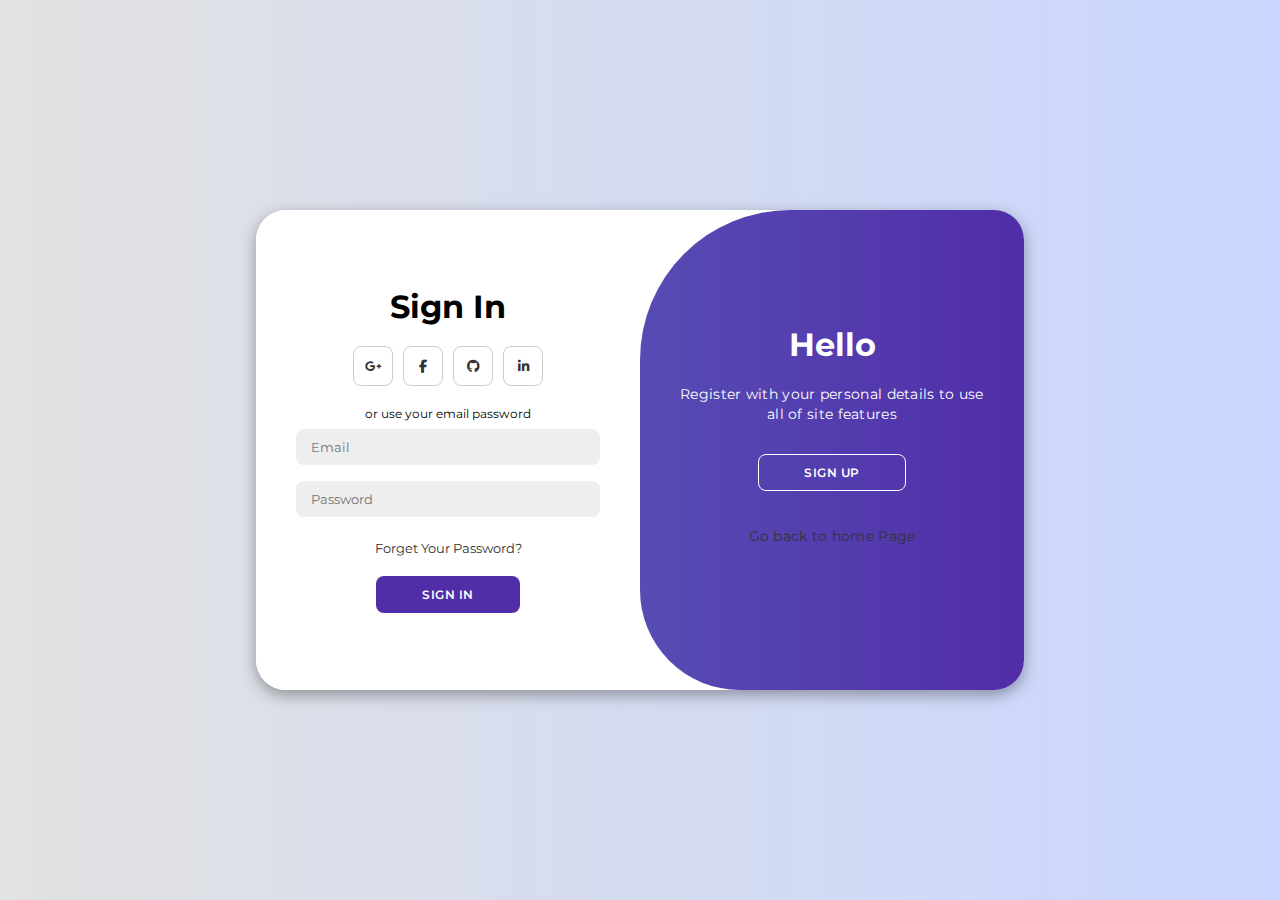
<file: sign up.html>
<!DOCTYPE html>
<html lang="en">

<head>
    <meta charset="UTF-8">
    <meta name="viewport" content="width=device-width, initial-scale=1.0">
    <link rel="stylesheet" href="https://cdnjs.cloudflare.com/ajax/libs/font-awesome/6.4.2/css/all.min.css">
    <link rel="stylesheet" href="sign in.css">
    <title>Modern Login Page | AsmrProg</title>
</head>

<body>

    <div class="container" id="container">
        <div class="form-container sign-up">
            <form>
                <h1>Create Account</h1>
                <div class="social-icons">
                    <a href="#" class="icon"><i class="fa-brands fa-google-plus-g"></i></a>
                    <a href="#" class="icon"><i class="fa-brands fa-facebook-f"></i></a>
                    <a href="#" class="icon"><i class="fa-brands fa-github"></i></a>
                    <a href="#" class="icon"><i class="fa-brands fa-linkedin-in"></i></a>
                </div>
                <span>or use your email for registeration</span>
                <input type="text" placeholder="Name">
                <input type="email" placeholder="Email">
                <input type="password" placeholder="Password">
                <button>Sign Up</button>
            </form>
        </div>
        <div class="form-container sign-in">
            <form>
                <h1>Sign In</h1>
                <div class="social-icons">
                    <a href="#" class="icon"><i class="fa-brands fa-google-plus-g"></i></a>
                    <a href="#" class="icon"><i class="fa-brands fa-facebook-f"></i></a>
                    <a href="#" class="icon"><i class="fa-brands fa-github"></i></a>
                    <a href="#" class="icon"><i class="fa-brands fa-linkedin-in"></i></a>
                </div>
                <span>or use your email password</span>
                <input type="email" placeholder="Email">
                <input type="password" placeholder="Password">
                <a href="#">Forget Your Password?</a>
                <button>Sign In</button>
            </form>
        </div>
        <div class="toggle-container">
            <div class="toggle">
                <div class="toggle-panel toggle-left">
                    <h1>Welcome Back!</h1>
                    <p>Enter your personal details to use all of site features</p>
                    <button class="hidden" id="login">Sign In</button>
                </div>
                <div class="toggle-panel toggle-right">
                    <h1>Hello</h1>
                    <p>Register with your personal details to use all of site features</p>
                    <button class="hidden" id="register">Sign Up</button>
                    <a href="index.html"><p>Go back to home Page</p></a>
                </div>
            </div>
        </div>
    </div>

    <script src="script.js"></script>
</body>

</html>
</file>
<file: sign in.css>
@import url('https://fonts.googleapis.com/css2?family=Montserrat:wght@300;400;500;600;700&display=swap');

*{
    margin: 0;
    padding: 0;
    box-sizing: border-box;
    font-family: 'Montserrat', sans-serif;
}

body{
    background-color: #c9d6ff;
    background: linear-gradient(to right, #e2e2e2, #c9d6ff);
    display: flex;
    align-items: center;
    justify-content: center;
    flex-direction: column;
    height: 100vh;
}

.container{
    background-color: #fff;
    border-radius: 30px;
    box-shadow: 0 5px 15px rgba(0, 0, 0, 0.35);
    position: relative;
    overflow: hidden;
    width: 768px;
    max-width: 100%;
    min-height: 480px;
    animation: glow;
    animation-duration: 1s;
    animation-iteration-count: infinite;
}

.container p{
    font-size: 14px;
    line-height: 20px;
    letter-spacing: 0.3px;
    margin: 20px 0;
}

.container span{
    font-size: 12px;
}

.container a{
    color: #333;
    font-size: 13px;
    text-decoration: none;
    margin: 15px 0 10px;
}

.container button{
    background-color: #512da8;
    color: #fff;
    font-size: 12px;
    padding: 10px 45px;
    border: 1px solid transparent;
    border-radius: 8px;
    font-weight: 600;
    letter-spacing: 0.5px;
    text-transform: uppercase;
    margin-top: 10px;
    cursor: pointer;
}

.container button.hidden{
    background-color: transparent;
    border-color: #fff;
}

.container form{
    background-color: #fff;
    display: flex;
    align-items: center;
    justify-content: center;
    flex-direction: column;
    padding: 0 40px;
    height: 100%;
}

.container input{
    background-color: #eee;
    border: none;
    margin: 8px 0;
    padding: 10px 15px;
    font-size: 13px;
    border-radius: 8px;
    width: 100%;
    outline: none;
}

.form-container{
    position: absolute;
    top: 0;
    height: 100%;
    transition: all 0.6s ease-in-out;
}

.sign-in{
    left: 0;
    width: 50%;
    z-index: 2;
}

.container.active .sign-in{
    transform: translateX(100%);
}

.sign-up{
    left: 0;
    width: 50%;
    opacity: 0;
    z-index: 1;
}

.container.active .sign-up{
    transform: translateX(100%);
    opacity: 1;
    z-index: 5;
    animation: move 0.6s;
}

@keyframes move{
    0%, 49.99%{
        opacity: 0;
        z-index: 1;
    }
    50%, 100%{
        opacity: 1;
        z-index: 5;
    }
}
@keyframes glow {
    50%{box-shadow: 0px 0px 50px #512da8;}
}
.social-icons{
    margin: 20px 0;
}

.social-icons a{
    border: 1px solid #ccc;
    border-radius: 20%;
    display: inline-flex;
    justify-content: center;
    align-items: center;
    margin: 0 3px;
    width: 40px;
    height: 40px;
}

.toggle-container{
    position: absolute;
    top: 0;
    left: 50%;
    width: 50%;
    height: 100%;
    overflow: hidden;
    transition: all 0.6s ease-in-out;
    border-radius: 150px 0 0 100px;
    z-index: 1000;
}

.container.active .toggle-container{
    transform: translateX(-100%);
    border-radius: 0 150px 100px 0;
}

.toggle{
    background-color: #512da8;
    height: 100%;
    background: linear-gradient(to right, #5c6bc0, #512da8);
    color: #fff;
    position: relative;
    left: -100%;
    height: 100%;
    width: 200%;
    transform: translateX(0);
    transition: all 0.6s ease-in-out;
}

.container.active .toggle{
    transform: translateX(50%);
}

.toggle-panel{
    position: absolute;
    width: 50%;
    height: 100%;
    display: flex;
    align-items: center;
    justify-content: center;
    flex-direction: column;
    padding: 0 30px;
    text-align: center;
    top: 0;
    transform: translateX(0);
    transition: all 0.6s ease-in-out;
}

.toggle-left{
    transform: translateX(-200%);
}

.container.active .toggle-left{
    transform: translateX(0);
}

.toggle-right{
    right: 0;
    transform: translateX(0);
}
.toggle-right a:hover{
    color: #fff;
    transition: 0.5s;
}
.toggle-right a:not(:hover){
    color: #333;
    transition: 0.5s;
}
.container.active .toggle-right{
    transform: translateX(200%);
}
</file>
